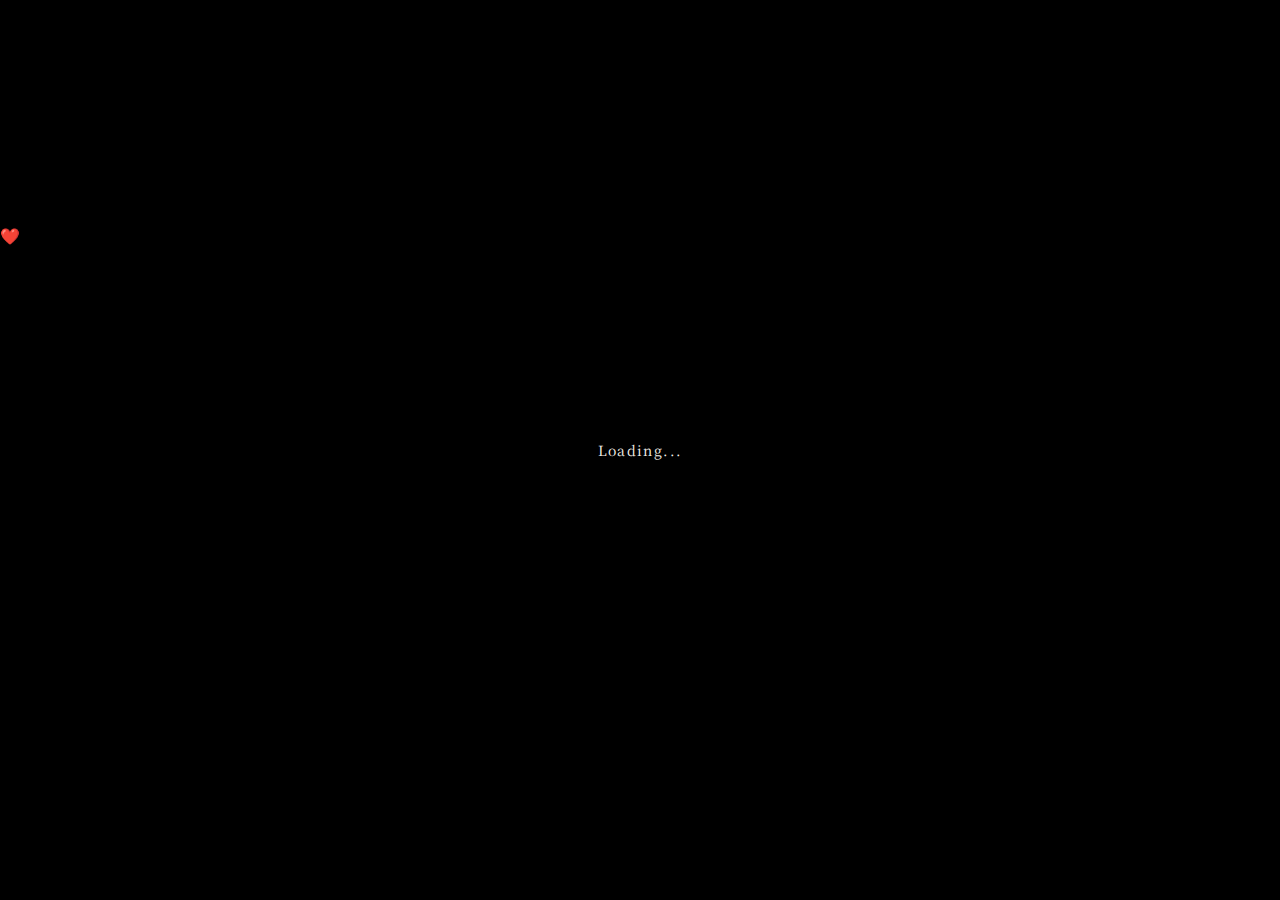
<file: index.html>
<!DOCTYPE html>
<html lang="ja">
<head>
  <meta charset="UTF-8">
  <meta name="viewport" content="width=device-width, initial-scale=1.0">
  <title>Heart Rate Monitor</title>
  <link rel="stylesheet" href="style.css">
</head>
<body>
  <div class="container">
    <h1>Heart Rate Monitor</h1>
    <div class="video-container">
      <video id="video" autoplay playsinline></video>
      <canvas id="canvas"></canvas>
      <div id="roi-box" class="roi-box"></div>
      <div id="eye-fatigue" class="eye-fatigue">目の疲労度: 20%</div>
    </div>
    <div class="status-container">
      <div id="status" class="status">Loading...</div>
      <div class="progress-container">
        <div class="progress-bar">
          <div id="progress-fill" class="progress-fill"></div>
        </div>
        <div id="progress-text" class="progress-text"></div>
      </div>
    </div>
    <div class="result-container">
      <div class="heart-display">
        <div id="heart" class="heart">❤️</div>
        <div class="bpm-display">
          <span id="bpm" class="bpm">--</span>
          <span class="bpm-label">BPM</span>
        </div>
      </div>
      <div class="confidence-display">
        <div class="confidence-label">Confidence</div>
        <div class="confidence-bar">
          <div id="confidence-fill" class="confidence-fill"></div>
        </div>
        <span id="confidence-value" class="confidence-value">--%</span>
      </div>
      <div class="samples-display">
        <div class="samples-label">10秒間の高信頼サンプル</div>
        <div id="samples" class="samples">収集中...</div>
        <div class="samples-bar">
          <div id="samples-fill" class="samples-fill"></div>
        </div>
      </div>
      <div class="signal-container">
        <canvas id="signal-canvas" class="signal-canvas"></canvas>
      </div>
    </div>
  </div>
  <script type="module" src="script.js"></script>
</body>
</html>
</file>
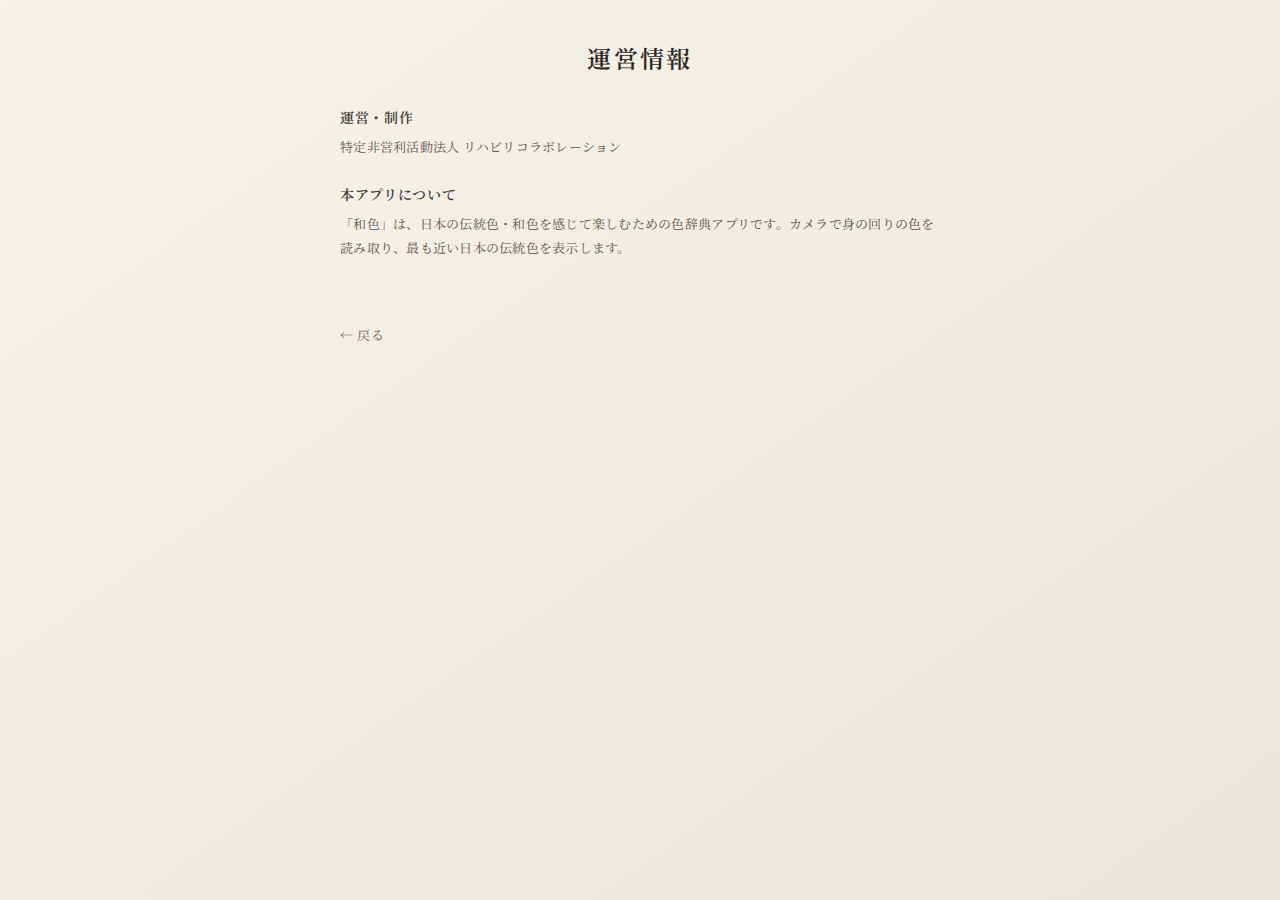
<file: about.html>
<!DOCTYPE html>
<html lang="ja">
<head>
  <meta charset="UTF-8">
  <meta name="viewport" content="width=device-width, initial-scale=1.0">
  <title>運営情報 - 和色</title>
  <link rel="stylesheet" href="style.css">
  <style>
    .page {
      min-height: 100vh;
      background: linear-gradient(145deg, #f7f3eb 0%, #ebe6db 100%);
      padding: 40px 24px;
      padding-top: calc(40px + env(safe-area-inset-top, 0px));
      padding-bottom: calc(40px + env(safe-area-inset-bottom, 0px));
    }
    .page-content {
      max-width: 600px;
      margin: 0 auto;
    }
    .page-title {
      font-size: 24px;
      font-weight: 600;
      color: #2c2420;
      letter-spacing: 0.1em;
      margin-bottom: 32px;
      text-align: center;
    }
    .page-section {
      margin-bottom: 24px;
    }
    .page-section h2 {
      font-size: 14px;
      font-weight: 600;
      color: #3c3632;
      margin-bottom: 8px;
      letter-spacing: 0.05em;
    }
    .page-section p {
      font-size: 13px;
      color: #5c534a;
      line-height: 1.9;
      letter-spacing: 0.02em;
    }
    .back-link {
      display: inline-block;
      margin-top: 40px;
      font-size: 13px;
      color: #6b5d50;
      text-decoration: none;
      letter-spacing: 0.05em;
    }
    .back-link:hover {
      text-decoration: underline;
    }
  </style>
</head>
<body>
  <div class="page">
    <div class="page-content">
      <h1 class="page-title">運営情報</h1>

      <div class="page-section">
        <h2>運営・制作</h2>
        <p>特定非営利活動法人 リハビリコラボレーション</p>
      </div>

      <div class="page-section">
        <h2>本アプリについて</h2>
        <p>「和色」は、日本の伝統色・和色を感じて楽しむための色辞典アプリです。カメラで身の回りの色を読み取り、最も近い日本の伝統色を表示します。</p>
      </div>

      <a href="index.html" class="back-link">← 戻る</a>
    </div>
  </div>
</body>
</html>
</file>
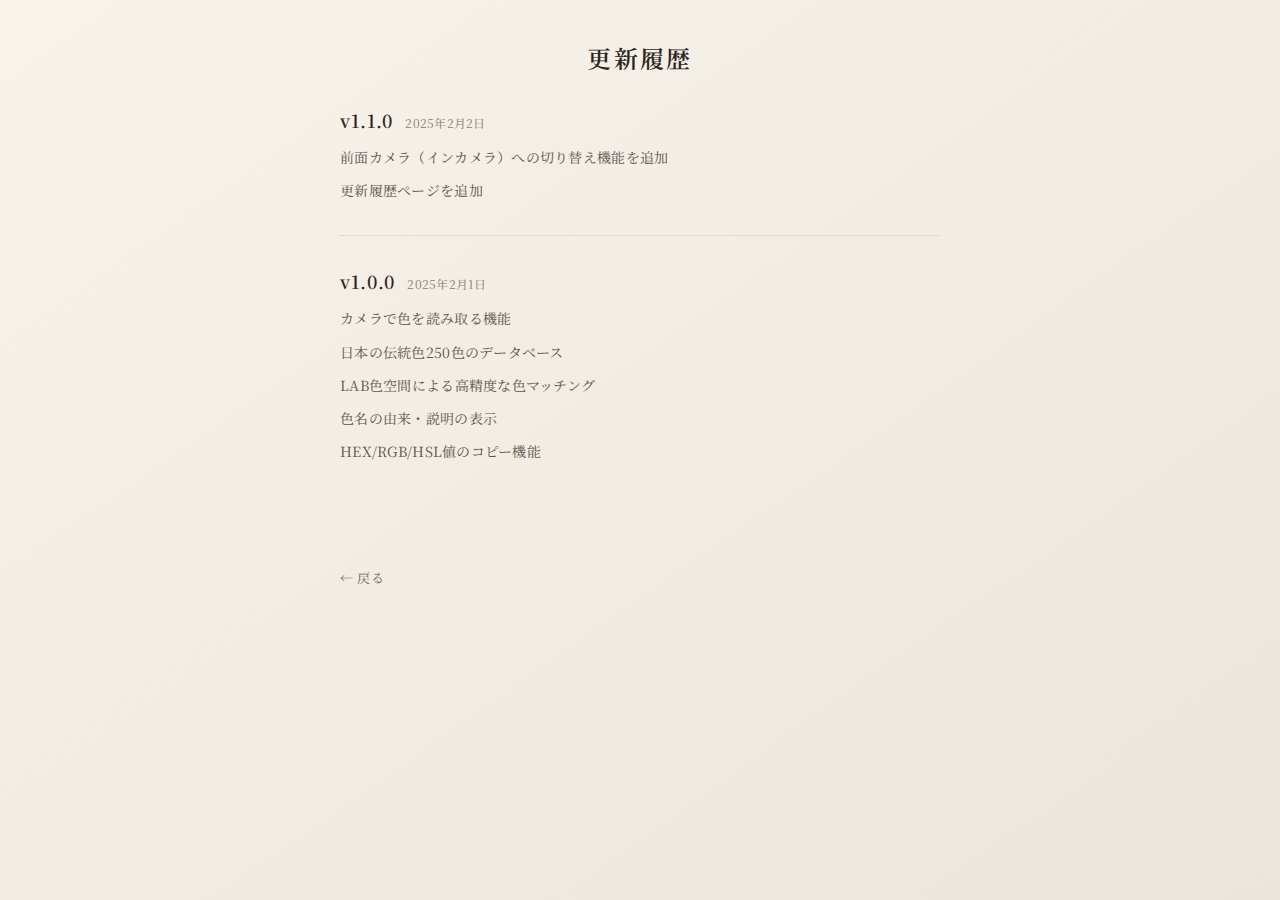
<file: changelog.html>
<!DOCTYPE html>
<html lang="ja">
<head>
  <meta charset="UTF-8">
  <meta name="viewport" content="width=device-width, initial-scale=1.0">
  <title>更新履歴 - 和色</title>
  <link rel="stylesheet" href="style.css">
  <style>
    .page {
      min-height: 100vh;
      background: linear-gradient(145deg, #f7f3eb 0%, #ebe6db 100%);
      padding: 40px 24px;
      padding-top: calc(40px + env(safe-area-inset-top, 0px));
      padding-bottom: calc(40px + env(safe-area-inset-bottom, 0px));
    }
    .page-content {
      max-width: 600px;
      margin: 0 auto;
    }
    .page-title {
      font-size: 24px;
      font-weight: 600;
      color: #2c2420;
      letter-spacing: 0.1em;
      margin-bottom: 32px;
      text-align: center;
    }
    .version-entry {
      margin-bottom: 32px;
      padding-bottom: 24px;
      border-bottom: 1px dotted rgba(139, 119, 101, 0.3);
    }
    .version-entry:last-of-type {
      border-bottom: none;
    }
    .version-header {
      display: flex;
      align-items: baseline;
      gap: 12px;
      margin-bottom: 12px;
    }
    .version-number {
      font-size: 18px;
      font-weight: 600;
      color: #2c2420;
      letter-spacing: 0.05em;
    }
    .version-date {
      font-size: 12px;
      color: #8b7765;
      letter-spacing: 0.02em;
    }
    .version-changes {
      list-style: none;
      padding: 0;
    }
    .version-changes li {
      font-size: 14px;
      color: #5c534a;
      line-height: 1.8;
      letter-spacing: 0.02em;
      margin-bottom: 8px;
    }
    .back-link {
      display: inline-block;
      margin-top: 40px;
      font-size: 13px;
      color: #6b5d50;
      text-decoration: none;
      letter-spacing: 0.05em;
    }
    .back-link:hover {
      text-decoration: underline;
    }
  </style>
</head>
<body>
  <div class="page">
    <div class="page-content">
      <h1 class="page-title">更新履歴</h1>

      <div class="version-entry">
        <div class="version-header">
          <span class="version-number">v1.1.0</span>
          <span class="version-date">2025年2月2日</span>
        </div>
        <ul class="version-changes">
          <li>前面カメラ（インカメラ）への切り替え機能を追加</li>
          <li>更新履歴ページを追加</li>
        </ul>
      </div>

      <div class="version-entry">
        <div class="version-header">
          <span class="version-number">v1.0.0</span>
          <span class="version-date">2025年2月1日</span>
        </div>
        <ul class="version-changes">
          <li>カメラで色を読み取る機能</li>
          <li>日本の伝統色250色のデータベース</li>
          <li>LAB色空間による高精度な色マッチング</li>
          <li>色名の由来・説明の表示</li>
          <li>HEX/RGB/HSL値のコピー機能</li>
        </ul>
      </div>

      <a href="index.html" class="back-link">&larr; 戻る</a>
    </div>
  </div>
</body>
</html>
</file>
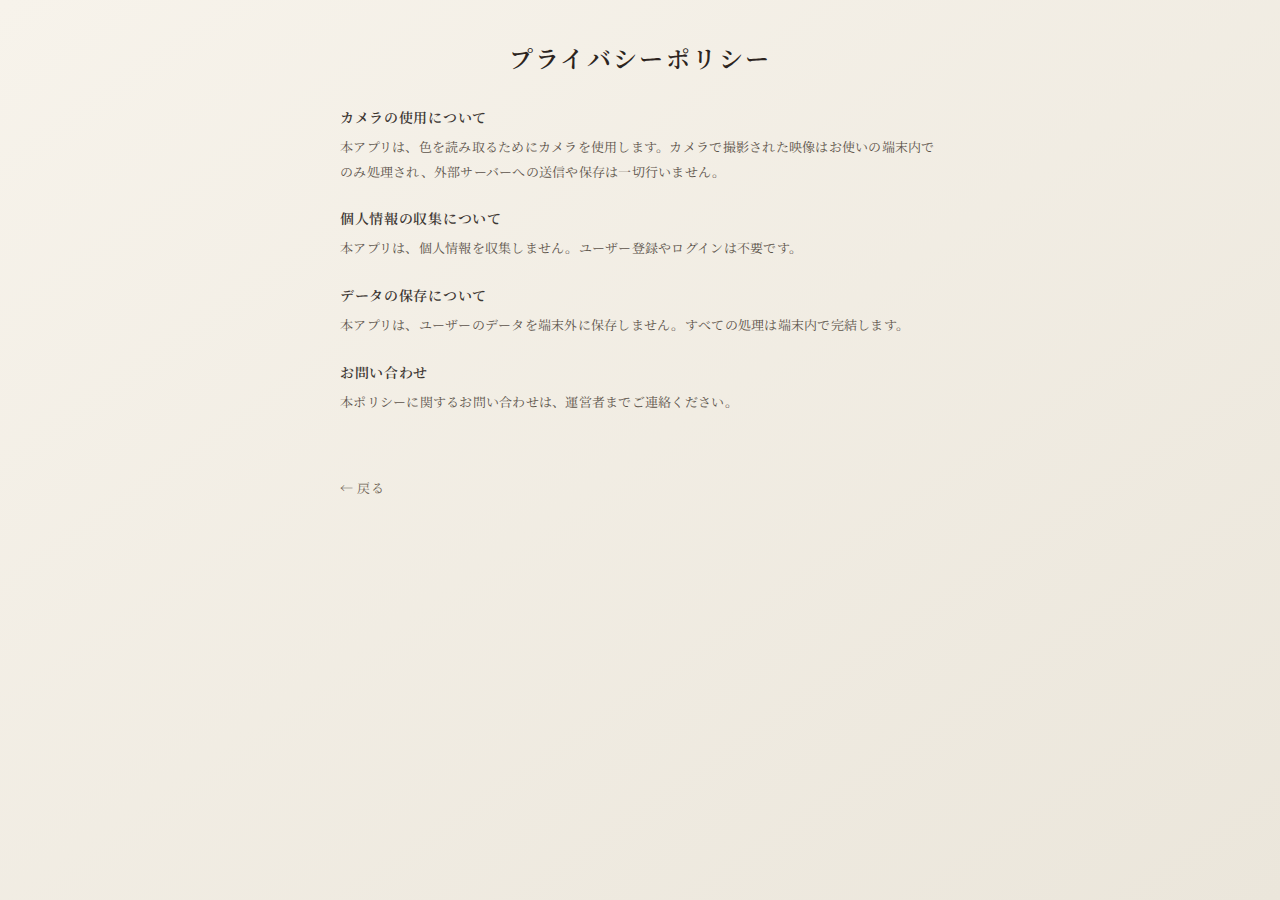
<file: privacy.html>
<!DOCTYPE html>
<html lang="ja">
<head>
  <meta charset="UTF-8">
  <meta name="viewport" content="width=device-width, initial-scale=1.0">
  <title>プライバシーポリシー - 和色</title>
  <link rel="stylesheet" href="style.css">
  <style>
    .page {
      min-height: 100vh;
      background: linear-gradient(145deg, #f7f3eb 0%, #ebe6db 100%);
      padding: 40px 24px;
      padding-top: calc(40px + env(safe-area-inset-top, 0px));
      padding-bottom: calc(40px + env(safe-area-inset-bottom, 0px));
    }
    .page-content {
      max-width: 600px;
      margin: 0 auto;
    }
    .page-title {
      font-size: 24px;
      font-weight: 600;
      color: #2c2420;
      letter-spacing: 0.1em;
      margin-bottom: 32px;
      text-align: center;
    }
    .page-section {
      margin-bottom: 24px;
    }
    .page-section h2 {
      font-size: 14px;
      font-weight: 600;
      color: #3c3632;
      margin-bottom: 8px;
      letter-spacing: 0.05em;
    }
    .page-section p {
      font-size: 13px;
      color: #5c534a;
      line-height: 1.9;
      letter-spacing: 0.02em;
    }
    .back-link {
      display: inline-block;
      margin-top: 40px;
      font-size: 13px;
      color: #6b5d50;
      text-decoration: none;
      letter-spacing: 0.05em;
    }
    .back-link:hover {
      text-decoration: underline;
    }
  </style>
</head>
<body>
  <div class="page">
    <div class="page-content">
      <h1 class="page-title">プライバシーポリシー</h1>

      <div class="page-section">
        <h2>カメラの使用について</h2>
        <p>本アプリは、色を読み取るためにカメラを使用します。カメラで撮影された映像はお使いの端末内でのみ処理され、外部サーバーへの送信や保存は一切行いません。</p>
      </div>

      <div class="page-section">
        <h2>個人情報の収集について</h2>
        <p>本アプリは、個人情報を収集しません。ユーザー登録やログインは不要です。</p>
      </div>

      <div class="page-section">
        <h2>データの保存について</h2>
        <p>本アプリは、ユーザーのデータを端末外に保存しません。すべての処理は端末内で完結します。</p>
      </div>

      <div class="page-section">
        <h2>お問い合わせ</h2>
        <p>本ポリシーに関するお問い合わせは、運営者までご連絡ください。</p>
      </div>

      <a href="index.html" class="back-link">← 戻る</a>
    </div>
  </div>
</body>
</html>
</file>
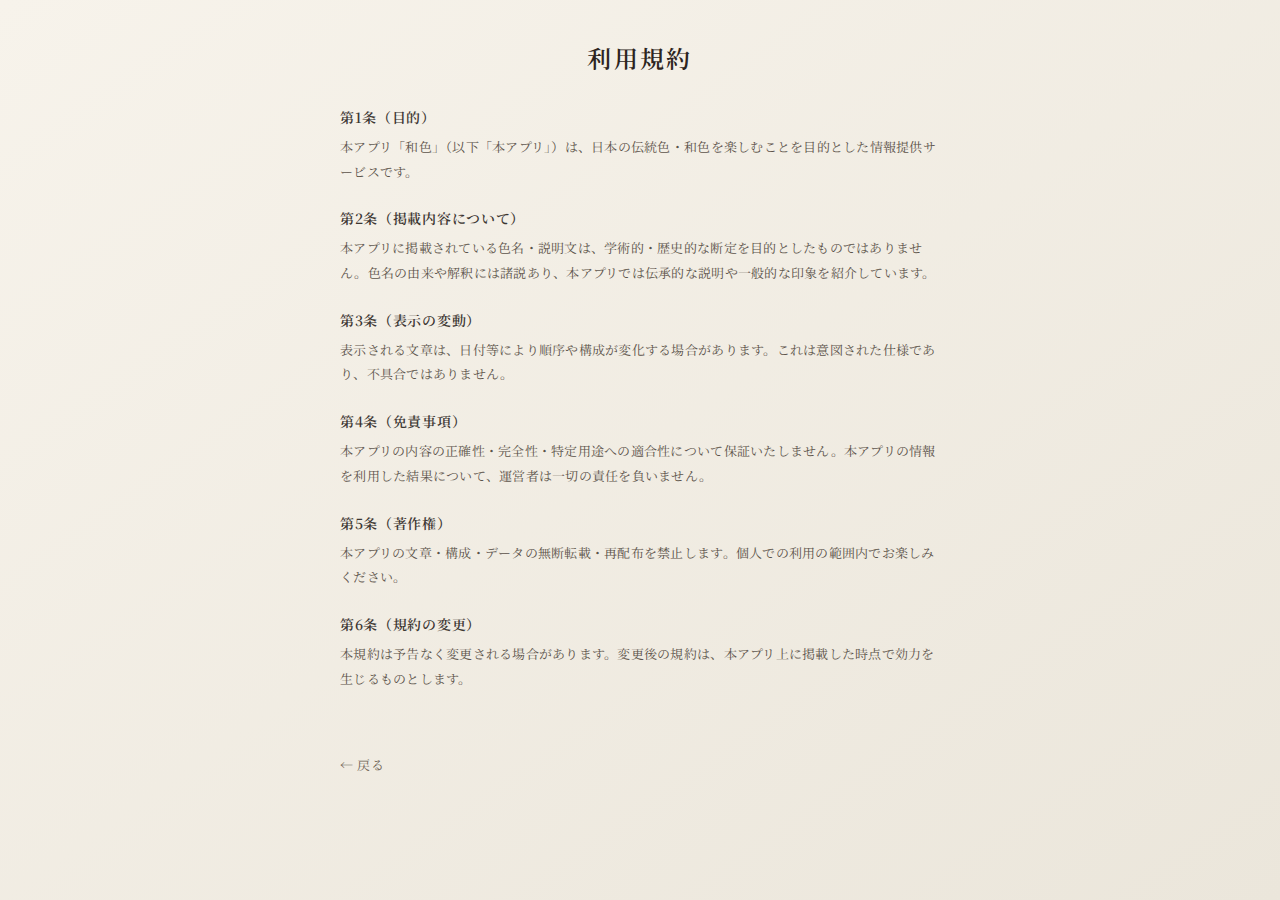
<file: terms.html>
<!DOCTYPE html>
<html lang="ja">
<head>
  <meta charset="UTF-8">
  <meta name="viewport" content="width=device-width, initial-scale=1.0">
  <title>利用規約 - 和色</title>
  <link rel="stylesheet" href="style.css">
  <style>
    .page {
      min-height: 100vh;
      background: linear-gradient(145deg, #f7f3eb 0%, #ebe6db 100%);
      padding: 40px 24px;
      padding-top: calc(40px + env(safe-area-inset-top, 0px));
      padding-bottom: calc(40px + env(safe-area-inset-bottom, 0px));
    }
    .page-content {
      max-width: 600px;
      margin: 0 auto;
    }
    .page-title {
      font-size: 24px;
      font-weight: 600;
      color: #2c2420;
      letter-spacing: 0.1em;
      margin-bottom: 32px;
      text-align: center;
    }
    .page-section {
      margin-bottom: 24px;
    }
    .page-section h2 {
      font-size: 14px;
      font-weight: 600;
      color: #3c3632;
      margin-bottom: 8px;
      letter-spacing: 0.05em;
    }
    .page-section p {
      font-size: 13px;
      color: #5c534a;
      line-height: 1.9;
      letter-spacing: 0.02em;
    }
    .back-link {
      display: inline-block;
      margin-top: 40px;
      font-size: 13px;
      color: #6b5d50;
      text-decoration: none;
      letter-spacing: 0.05em;
    }
    .back-link:hover {
      text-decoration: underline;
    }
  </style>
</head>
<body>
  <div class="page">
    <div class="page-content">
      <h1 class="page-title">利用規約</h1>

      <div class="page-section">
        <h2>第1条（目的）</h2>
        <p>本アプリ「和色」（以下「本アプリ」）は、日本の伝統色・和色を楽しむことを目的とした情報提供サービスです。</p>
      </div>

      <div class="page-section">
        <h2>第2条（掲載内容について）</h2>
        <p>本アプリに掲載されている色名・説明文は、学術的・歴史的な断定を目的としたものではありません。色名の由来や解釈には諸説あり、本アプリでは伝承的な説明や一般的な印象を紹介しています。</p>
      </div>

      <div class="page-section">
        <h2>第3条（表示の変動）</h2>
        <p>表示される文章は、日付等により順序や構成が変化する場合があります。これは意図された仕様であり、不具合ではありません。</p>
      </div>

      <div class="page-section">
        <h2>第4条（免責事項）</h2>
        <p>本アプリの内容の正確性・完全性・特定用途への適合性について保証いたしません。本アプリの情報を利用した結果について、運営者は一切の責任を負いません。</p>
      </div>

      <div class="page-section">
        <h2>第5条（著作権）</h2>
        <p>本アプリの文章・構成・データの無断転載・再配布を禁止します。個人での利用の範囲内でお楽しみください。</p>
      </div>

      <div class="page-section">
        <h2>第6条（規約の変更）</h2>
        <p>本規約は予告なく変更される場合があります。変更後の規約は、本アプリ上に掲載した時点で効力を生じるものとします。</p>
      </div>

      <a href="index.html" class="back-link">← 戻る</a>
    </div>
  </div>
</body>
</html>
</file>
<file: style.css>
@import url('https://fonts.googleapis.com/css2?family=Noto+Serif+JP:wght@400;500;600&display=swap');

* {
  margin: 0;
  padding: 0;
  box-sizing: border-box;
}

body {
  font-family: 'Noto Serif JP', serif;
  background: #000;
  min-height: 100vh;
  min-height: 100dvh;
}

.hidden {
  display: none !important;
}

/* 同意画面 */
.intro-screen {
  width: 100%;
  min-height: 100vh;
  min-height: 100dvh;
  background: linear-gradient(145deg, #f7f3eb 0%, #ebe6db 100%);
  display: flex;
  justify-content: center;
  align-items: center;
  padding: 40px 24px;
  padding-top: env(safe-area-inset-top, 40px);
  padding-bottom: env(safe-area-inset-bottom, 40px);
}

.intro-content {
  text-align: center;
  max-width: 320px;
}

.intro-title {
  font-size: 56px;
  font-weight: 600;
  color: #2c2420;
  letter-spacing: 0.2em;
  margin-bottom: 48px;
}

.intro-text {
  font-size: 18px;
  color: #3c3632;
  line-height: 2;
  margin-bottom: 28px;
  letter-spacing: 0.05em;
}

.intro-hint {
  font-size: 17px;
  color: #8b7765;
  margin-top: 48px;
  margin-bottom: 28px;
  letter-spacing: 0.1em;
  animation: pulse 2s ease-in-out infinite;
}

@keyframes pulse {
  0%, 100% { opacity: 1; }
  50% { opacity: 0.5; }
}

.intro-agreement {
  font-size: 13px;
  color: #a09080;
  line-height: 1.8;
  letter-spacing: 0.02em;
}

.intro-link {
  color: #6b5d50;
  text-decoration: underline;
}

/* メイン画面 */
.container {
  width: 100%;
  height: 100vh;
  height: 100dvh;
  position: relative;
  overflow: hidden;
}

.camera-container {
  width: 100%;
  height: 100%;
  position: relative;
}

#video {
  width: 100%;
  height: 100%;
  object-fit: cover;
}

#canvas {
  display: none;
}

.crosshair {
  position: absolute;
  width: 44px;
  height: 44px;
  border: 1px solid rgba(255, 255, 255, 0.9);
  border-radius: 50%;
  pointer-events: none;
  transform: translate(-50%, -50%);
  display: none;
  box-shadow:
    0 0 0 1px rgba(0, 0, 0, 0.2),
    inset 0 0 20px rgba(255, 255, 255, 0.1);
}

.crosshair::before,
.crosshair::after {
  content: '';
  position: absolute;
  background: rgba(255, 255, 255, 0.7);
}

.crosshair::before {
  width: 1px;
  height: 8px;
  left: 50%;
  top: 50%;
  transform: translate(-50%, -50%);
}

.crosshair::after {
  width: 8px;
  height: 1px;
  left: 50%;
  top: 50%;
  transform: translate(-50%, -50%);
}

/* 和風ポップアップ */
.color-popup {
  position: absolute;
  bottom: 20px;
  bottom: calc(20px + env(safe-area-inset-bottom, 0px));
  left: 50%;
  transform: translateX(-50%);
  background: linear-gradient(145deg, #f7f3eb 0%, #ebe6db 100%);
  border-radius: 4px;
  padding: 0;
  width: 280px;
  max-width: 90vw;
  box-shadow:
    0 8px 32px rgba(0, 0, 0, 0.3),
    0 0 0 1px rgba(139, 119, 101, 0.2);
  z-index: 100;
  overflow: hidden;
}

.color-popup::before {
  content: '';
  position: absolute;
  top: 0;
  left: 0;
  right: 0;
  bottom: 0;
  background: url("data:image/svg+xml,%3Csvg viewBox='0 0 100 100' xmlns='http://www.w3.org/2000/svg'%3E%3Cfilter id='noise'%3E%3CfeTurbulence type='fractalNoise' baseFrequency='0.8' numOctaves='4' stitchTiles='stitch'/%3E%3C/filter%3E%3Crect width='100%25' height='100%25' filter='url(%23noise)'/%3E%3C/svg%3E");
  opacity: 0.03;
  pointer-events: none;
}

.color-preview {
  width: 100%;
  height: 32px;
  border-bottom: 1px solid rgba(139, 119, 101, 0.2);
}

/* 和色名セクション */
.wairo-section {
  padding: 12px 16px;
  text-align: center;
}

.wairo-name {
  font-size: 24px;
  font-weight: 600;
  color: #1a1714;
  letter-spacing: 0.1em;
  margin-bottom: 2px;
}

.wairo-reading {
  font-size: 11px;
  color: #5c534a;
  letter-spacing: 0.06em;
}

.wairo-description {
  font-size: 12px;
  color: #3c3632;
  line-height: 1.7;
  margin-top: 8px;
  padding-top: 8px;
  border-top: 1px dotted rgba(139, 119, 101, 0.3);
  text-align: left;
}

/* 色情報セクション（非表示） */
.color-info {
  display: none;
  padding: 14px 20px;
  flex-direction: column;
  gap: 8px;
  background: rgba(0, 0, 0, 0.02);
}

.color-info.visible {
  display: flex;
}

.color-row {
  display: flex;
  align-items: center;
  gap: 12px;
}

.label {
  color: #8b7765;
  font-size: 10px;
  font-weight: 400;
  width: 32px;
  letter-spacing: 0.05em;
}

.value {
  color: #3c3632;
  font-size: 13px;
  font-family: 'SF Mono', Monaco, 'Courier New', monospace;
  flex: 1;
  letter-spacing: 0.02em;
}

.copy-btn {
  background: transparent;
  border: 1px solid rgba(139, 119, 101, 0.3);
  color: #8b7765;
  padding: 4px 10px;
  border-radius: 2px;
  font-size: 10px;
  font-family: 'Noto Serif JP', serif;
  cursor: pointer;
  transition: all 0.2s;
  letter-spacing: 0.05em;
}

.copy-btn:active {
  background: rgba(139, 119, 101, 0.1);
  border-color: rgba(139, 119, 101, 0.5);
}

.close-btn {
  width: 100%;
  background: #2c2420;
  border: none;
  color: #e8e4dc;
  padding: 10px;
  font-size: 12px;
  font-family: 'Noto Serif JP', serif;
  cursor: pointer;
  transition: background 0.2s;
  letter-spacing: 0.1em;
}

.close-btn:active {
  background: #3c3632;
}

.status {
  position: absolute;
  top: 50%;
  left: 50%;
  transform: translate(-50%, -50%);
  color: #f7f3eb;
  font-size: 14px;
  text-align: center;
  padding: 20px;
  letter-spacing: 0.1em;
}

/* クレジット */
.credit {
  position: absolute;
  bottom: 8px;
  bottom: calc(8px + env(safe-area-inset-bottom, 0px));
  left: 50%;
  transform: translateX(-50%);
  font-size: 10px;
  color: rgba(255, 255, 255, 0.5);
  letter-spacing: 0.05em;
  z-index: 50;
}

.credit-link {
  color: rgba(255, 255, 255, 0.5);
  text-decoration: none;
}

.credit-link:active {
  color: rgba(255, 255, 255, 0.8);
}

.credit-divider {
  margin: 0 8px;
}
</file>
